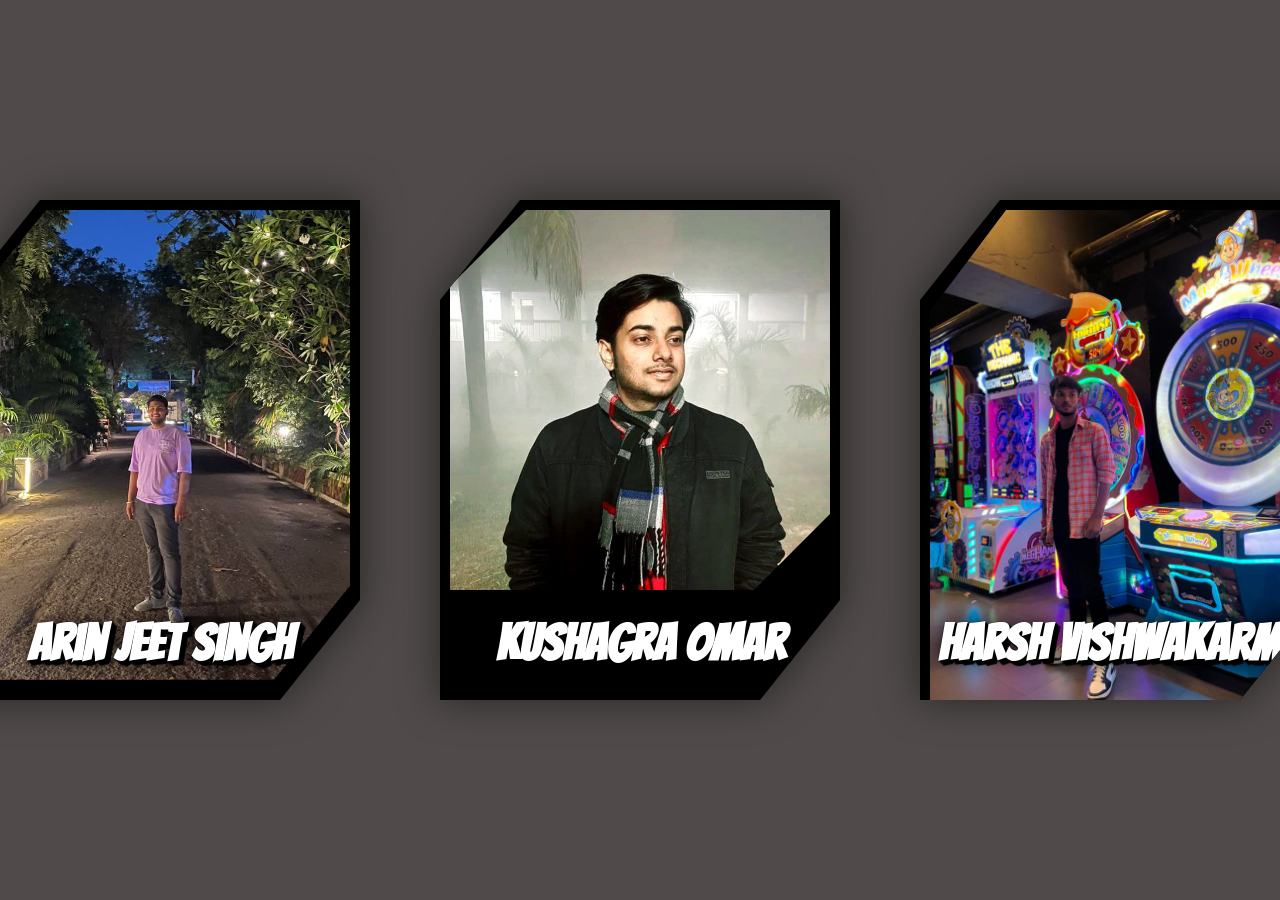
<file: about.html>
<html> 
<header> 
    <link href="about.css" rel="stylesheet" type="text/css"> 
</header>     
<div class="card"> 
 <div class="card-border" data-description=" 
    Information Technology branch 
    BTech 1st Year"> 
  <h2>Arin Jeet Singh</h2> 
  <img src="arin.jpg" /> 
 </div> 
</div> 
 
<div class="card"> 
 <div class="card-border" data-description="
    Electronics and Communication Engineering branch
    BTech 1st Year"> 
  <h2>Kushagra Omar </h2> 
  <img src="kush.jpg" /> 
 </div> 
</div> 
 
<div class="card"> 
 <div class="card-border" data-description="Chemical Engineering branch BTech first year "> 
  <h2>Harsh Vishwakarma</h2> 
  <img src="harsh.jpg" /> 
 </div> 
</div> 
</html>
</file>
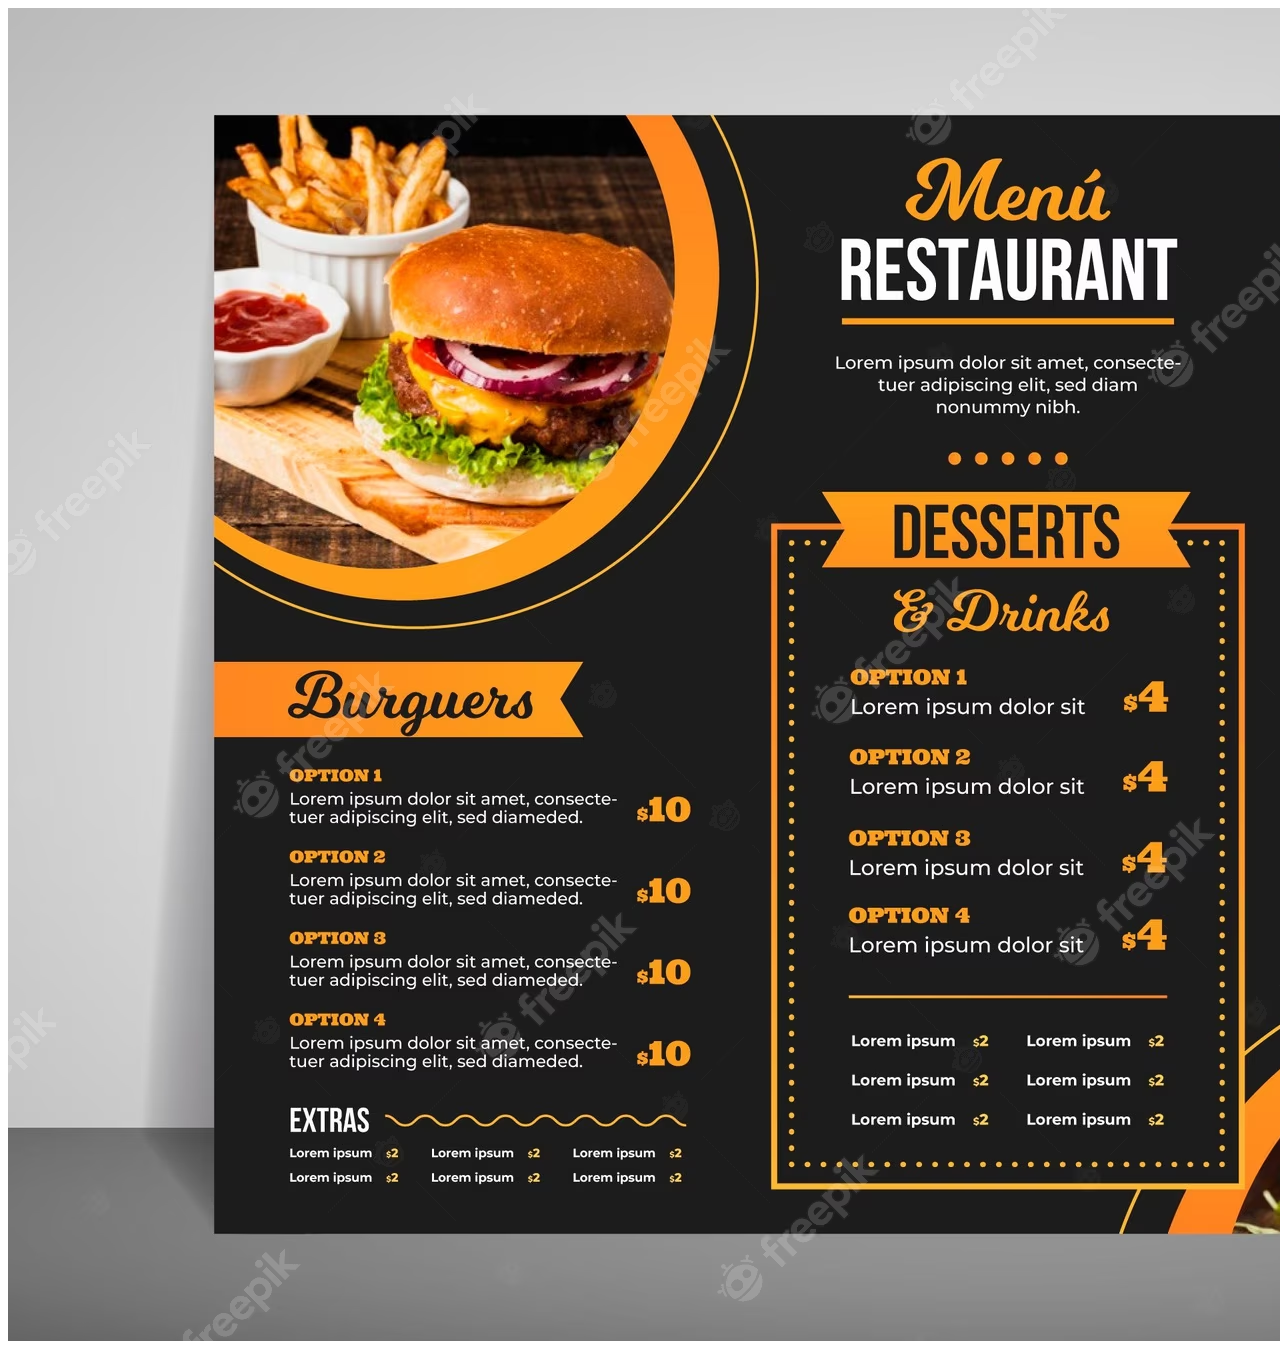
<file: img.html>
<!DOCTYPE html>
<html lang="en">
<head>
    <meta charset="UTF-8">
    <meta http-equiv="X-UA-Compatible" content="IE=edge">
    <meta name="viewport" content="width=, initial-scale=1.0">
    <title>Document</title>
</head>
<body>
    <img src="mrenu.avif"
</body>
</html>
</file>
<file: about.css>
@import url('https://fonts.googleapis.com/css2?family=Bangers&display=swap'); 
 
*, 
*::before, 
*::after 
{ 
 box-sizing: border-box; 
 margin: 0; 
 padding: 0; 
} 
 
body 
{ 
 display: flex; 
 align-items: center; 
 justify-content: center; 
 min-height: 100vh; 
 background-color: #504a4a; 
 font-family: Bangers; 
 text-shadow: 0 0 1px #000, 1px 1px 1px #000, 2px 2px 1px #000, 3px 3px 1px #000, 4px 4px 1px #000, 5px 5px 1px #000, 0 0 20px #000; 
} 
 
.card 
{ 
 filter: drop-shadow( 0 0 20px rgba(0,0,0,.5) ); 
 margin: 40px; 
} 
 
.card-border 
{ 
 position: relative; 
 margin: 0; 
 width: 400px; 
 height: 500px; 
 background-color: #000; 
  
 clip-path: polygon( 20% 0, 100% 0, 100% 80%, 80% 100%, 0 100%, 0 20% ); 
 padding: 10px; 
 padding-bottom: 7px; 
 transition: .3s all; 
} 
 
.card:hover .card-border 
{ 
 background-color: #e23636; 
} 
 
.card:hover .card-border 
{ 
 clip-path: polygon( 10% 0, 100% 0, 100% 90%, 90% 100%, 0 100%, 0 10% ); 
 animation: clip .5s both; 
} 
 
.card-border::before 
{ 
 content: attr( data-description ); 
 display: flex; 
 justify-content: center; 
 align-items: center; 
 padding: 0 3rem; 
 color: #FFF; 
 font-size: 1.3rem; 
 background-color: rgba( 0,0,0,.8 ); 
 left: 0; 
 top: 0; 
 position: absolute; 
 width: 100%; 
 height: 100%; 
 z-index: 5; 
 opacity: 0; 
 transition: .3s all; 
} 
 
.card-border:hover::before 
{ 
 opacity: 1; 
} 
 
.card h2 
{ 
 position: absolute; 
 color: #FFF; 
 z-index: 10; 
 width: 100%; 
 text-align: center; 
 left: 0; 
 bottom: 30px; 
 font-size: 50px; 
 transition: .3s all; 
} 
 
.card-border:hover h2 
{ 
 opacity: 0; 
 transform: translateY( 10px ); 
} 
 
.card img 
{ 
 width: 100%; 
 clip-path: inherit; 
} 
 
@keyframes clip 
{ 
 0%, 100% 
 { 
  clip-path: polygon( 20% 0, 100% 0, 100% 80%, 80% 100%, 0 100%, 0 20% ); 
 } 
  
 33% 
 { 
  clip-path: polygon( 30% 0, 100% 0, 100% 70%, 70% 100%, 0 100%, 0 30% ); 
 } 
  
 66% 
 { 
  clip-path: polygon( 10% 0, 100% 0, 100% 90%, 90% 100%, 0 100%, 0 10% ); 
 } 
}
</file>
